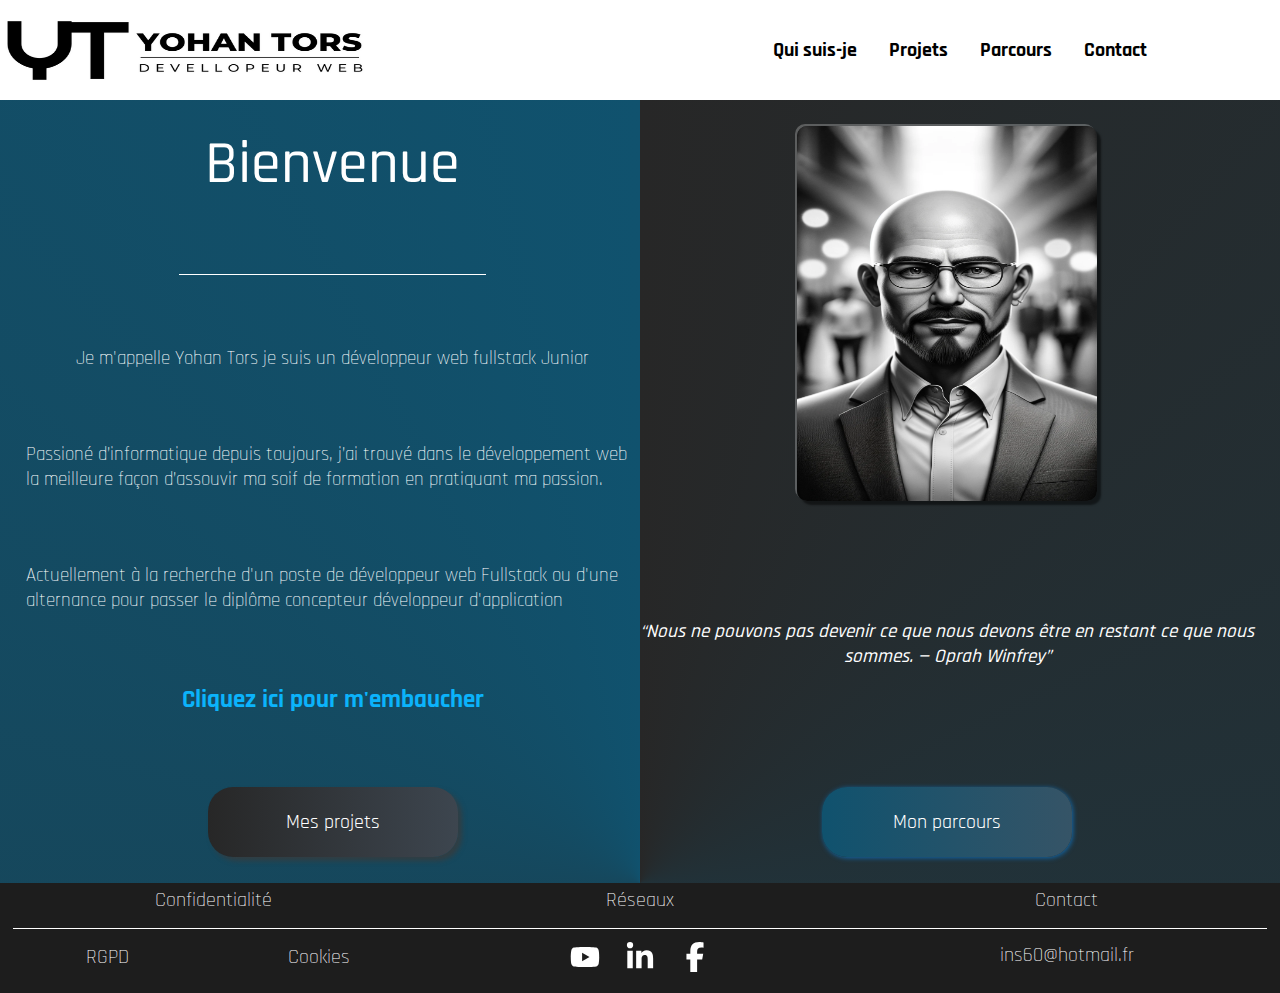
<file: portfolio/index.html>
<!DOCTYPE html>
<html lang="en">
<head>
    <meta charset="UTF-8">
    <meta name="viewport" content="width=device-width, initial-scale=1.0">
    <title>Yohan Tors - Développeur Web</title>
    <link href="https://fonts.googleapis.com/css2?family=Press+Start+2P&family=Rajdhani:wght@300;400;500;600;700&display=swap" rel="stylesheet">
    <link rel="stylesheet" href="media/css/style.css">
</head>
<body>
    <header>
        <nav class="flex align-center justify-between">
            <img class="logo" src="./media/img/home + header + footer/logo.png" alt="Logo Yohan Tors">
            <ul class="flex menu-header justify-center">
                <li><a href="index.html">Qui suis-je</a></li>
                <li><a href="projects.html">Projets</a></li>
                <li><a href="resume.html">Parcours</a></li>
                <li><a href="contact.html">Contact</a></li>
            </ul>
            <img class="burger mgh2" src="media/img/home + header + footer/bars-solid.svg" alt="Logo menu burger">
        </nav>
    </header>
    <main class="home-main flex pd2">
        <div class="main-left flex column align-center justify-between">
            <p class="welcome">Bienvenue</p>
            <div class="white-line"></div>
            <h3>Je m'appelle Yohan Tors je suis un développeur web fullstack Junior</h3>
            <h3>Passioné d’informatique depuis toujours,
               j’ai trouvé dans le développement web la meilleure
               façon d’assouvir ma soif de formation en pratiquant ma passion.
            </h3>
            <h3>Actuellement à la recherche d'un poste de développeur
               web Fullstack ou d'une alternance pour passer le diplôme
               concepteur développeur d'application
            </h3>
            <span class="pdh2"><h2 class="hire">Cliquez ici pour m'embaucher</h2></span>
            <a href="projects.html"><button class="home-button color-white pd2">Mes projets</button></a>
        </div>
        <div class="main-right flex column align-center justify-between">
            <img class="home-pic" src="media/img/home + header + footer/home-picture.webp" alt="Home picture">
            <h3 class="citation text-center">
                “Nous ne pouvons pas devenir ce que nous devons être
                en restant ce que nous sommes. 
                — Oprah Winfrey”
            </h3>
            <a href="resume.html"><button class="home-button2 color-white pd2">Mon parcours</button></a>
        </div>
    </main>
    <footer class="color-white">
        <div class="footer-top flex justify-around text-center">
            <h2><a href="#">Confidentialité</a></h2>
            <h2><a href="#">Réseaux</a></h2>
            <h2><a href="#">Contact</a></h2>
        </div>
        <div class="white-line mg1"></div>
        <div class="footer-bottom flex justify-around text-center">
            <div class="flex align-center justify-around">
                <h3><a href="#">RGPD</a></h3>
                <h3><a href="#">Cookies</a></h3>
            </div>
            <div class="footer-logo-container flex justify-center align-center">
                <img src="media/img/home + header + footer/youtube.svg" alt="logo youtube" class="footer-social">
                <img src="media/img/home + header + footer/linkedin-in.svg" alt="logo linkedin" class="footer-social">
                <img src="media/img/home + header + footer/facebook-f.svg" alt="logo facebook" class="footer-social">
            </div>
            <h3><a href="#">ins60@hotmail.fr</a></h3>
        </div>
    </footer>
</body>
</html>
</file>
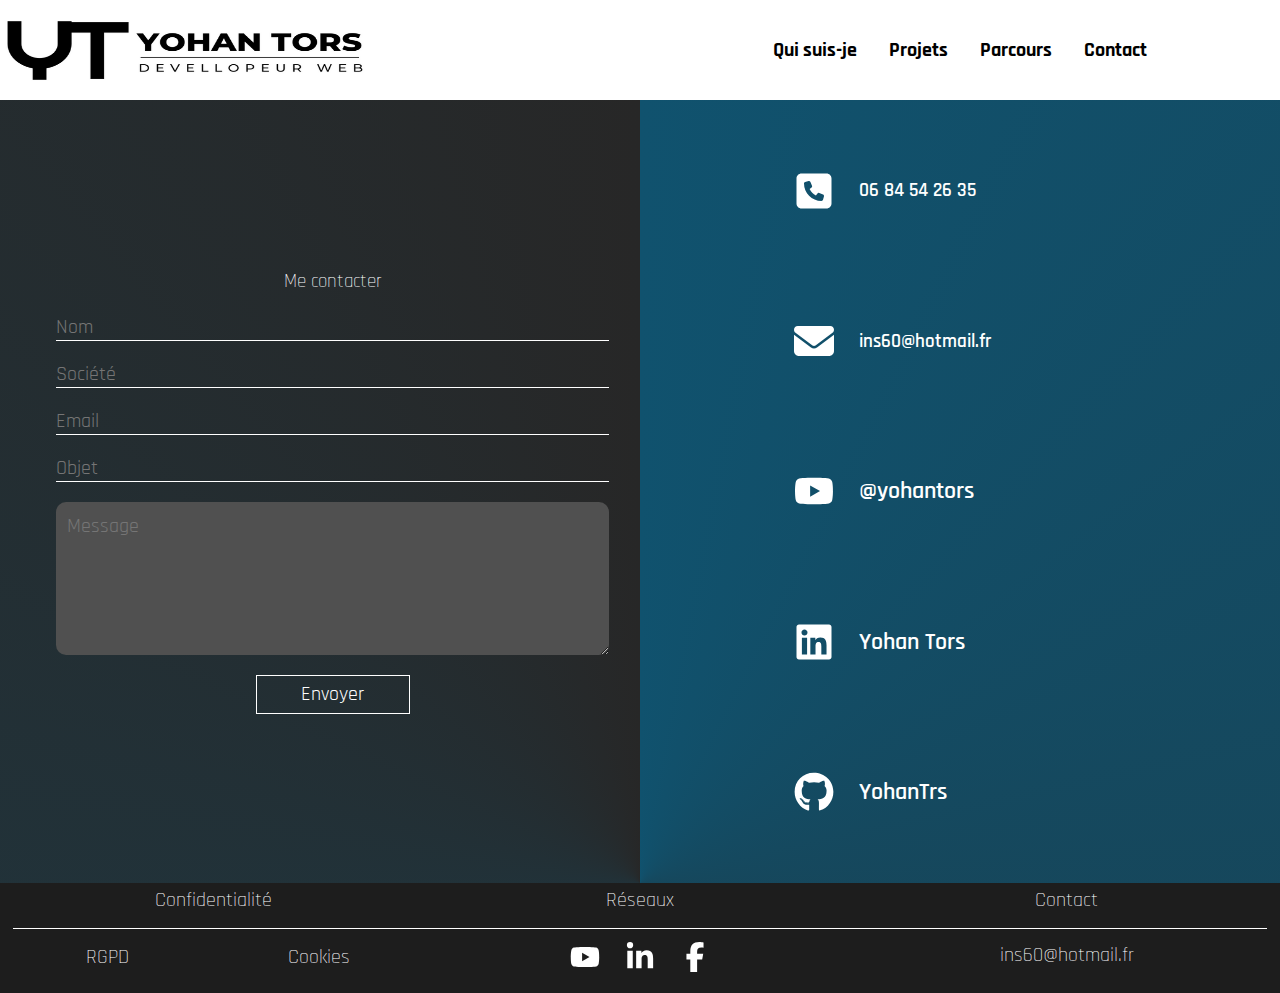
<file: portfolio/contact.html>
<!DOCTYPE html>
<html lang="en">
<head>
    <meta charset="UTF-8">
    <meta name="viewport" content="width=device-width, initial-scale=1.0">
    <title>Yohan Tors - Développeur Web</title>
    <link href="https://fonts.googleapis.com/css2?family=Press+Start+2P&family=Rajdhani:wght@300;400;500;600;700&display=swap" rel="stylesheet">
    <link rel="stylesheet" href="media/css/style.css">
</head>
<body>
    <header>
        <nav class="flex align-center justify-between">
            <img class="logo" src="./media/img/home + header + footer/logo.png" alt="Logo Yohan Tors">
            <ul class="flex menu-header justify-center">
                <li><a href="index.html">Qui suis-je</a></li>
                <li><a href="projects.html">Projets</a></li>
                <li><a href="resume.html">Parcours</a></li>
                <li><a href="contact.html">Contact</a></li>
            </ul>
            <img class="burger mgh2" src="media/img/home + header + footer/bars-solid.svg" alt="Logo menu burger">
        </nav>
    </header>
    <main class="contact flex pd2">
        <div class="flex column align-center justify-center">
            <h3 class="text-center">Me contacter</h3>
            <form class="flex column" action="">
                <input type="text" placeholder="Nom">
                <input type="text" placeholder="Société">
                <input type="email" placeholder="Email">
                <input type="text" placeholder="Objet">
                <textarea name="" id="" cols="30" rows="5" placeholder="Message"></textarea>
                <input class="contact-submit" type="submit" value="Envoyer">
            </form>
        </div>
        <div class="main-right flex column align-center justify-around">
            <div class="flex align-center gap25">
                <img class="icon" src="./media/img/contact/square-phone-solid(1).svg" alt="icône téléphone">
                <h3 class="contact-text">06 84 54 26 35</h3>
            </div>
            <div class="flex align-center gap25">
                <img class="icon" src="./media/img/contact/envelope-solid(1).svg" alt="icône enveloppe">
                <h3 class="contact-text">ins60@hotmail.fr</h3>
            </div>
            <div class="flex align-center gap25">
                <img class="icon" src="./media/img/contact/youtube(1).svg" alt="icône youtube">
                <h3 class="contact-text"><a href="https://www.youtube.com/channel/UCXalz2wHvlN3yBKbTaN1DVA">@yohantors</a></h3>
            </div>
            <div class="flex align-center gap25">
                <img class="icon" src="./media/img/contact/linkedin(1).svg" alt="icône linkedin">
                <h3 class="contact-text"><a href="https://www.linkedin.com/in/yohan-tors-201047267/">Yohan Tors</a></h3>
            </div>
            <div class="flex align-center gap25">
                <img class="icon" src="./media/img/contact/github.svg" alt="icône github">
                <h3 class="contact-text"><a href="https://github.com/YohanTrs">YohanTrs</a></h3>
            </div>
          
        </div>
    </main>
    <footer class="color-white">
        <div class="footer-top flex justify-around text-center">
            <h2><a href="#">Confidentialité</a></h2>
            <h2><a href="#">Réseaux</a></h2>
            <h2><a href="#">Contact</a></h2>
        </div>
        <div class="white-line mg1"></div>
        <div class="footer-bottom flex justify-around text-center">
            <div class="flex align-center justify-around">
                <h3><a href="#">RGPD</a></h3>
                <h3><a href="#">Cookies</a></h3>
            </div>
            <div class="footer-logo-container flex justify-center align-center">
                <img src="media/img/home + header + footer/youtube.svg" alt="logo youtube" class="footer-social">
                <img src="media/img/home + header + footer/linkedin-in.svg" alt="logo linkedin" class="footer-social">
                <img src="media/img/home + header + footer/facebook-f.svg" alt="logo facebook" class="footer-social">
            </div>
            <h3><a href="#">ins60@hotmail.fr</a></h3>
        </div>
    </footer>
</body>
</html>
</file>
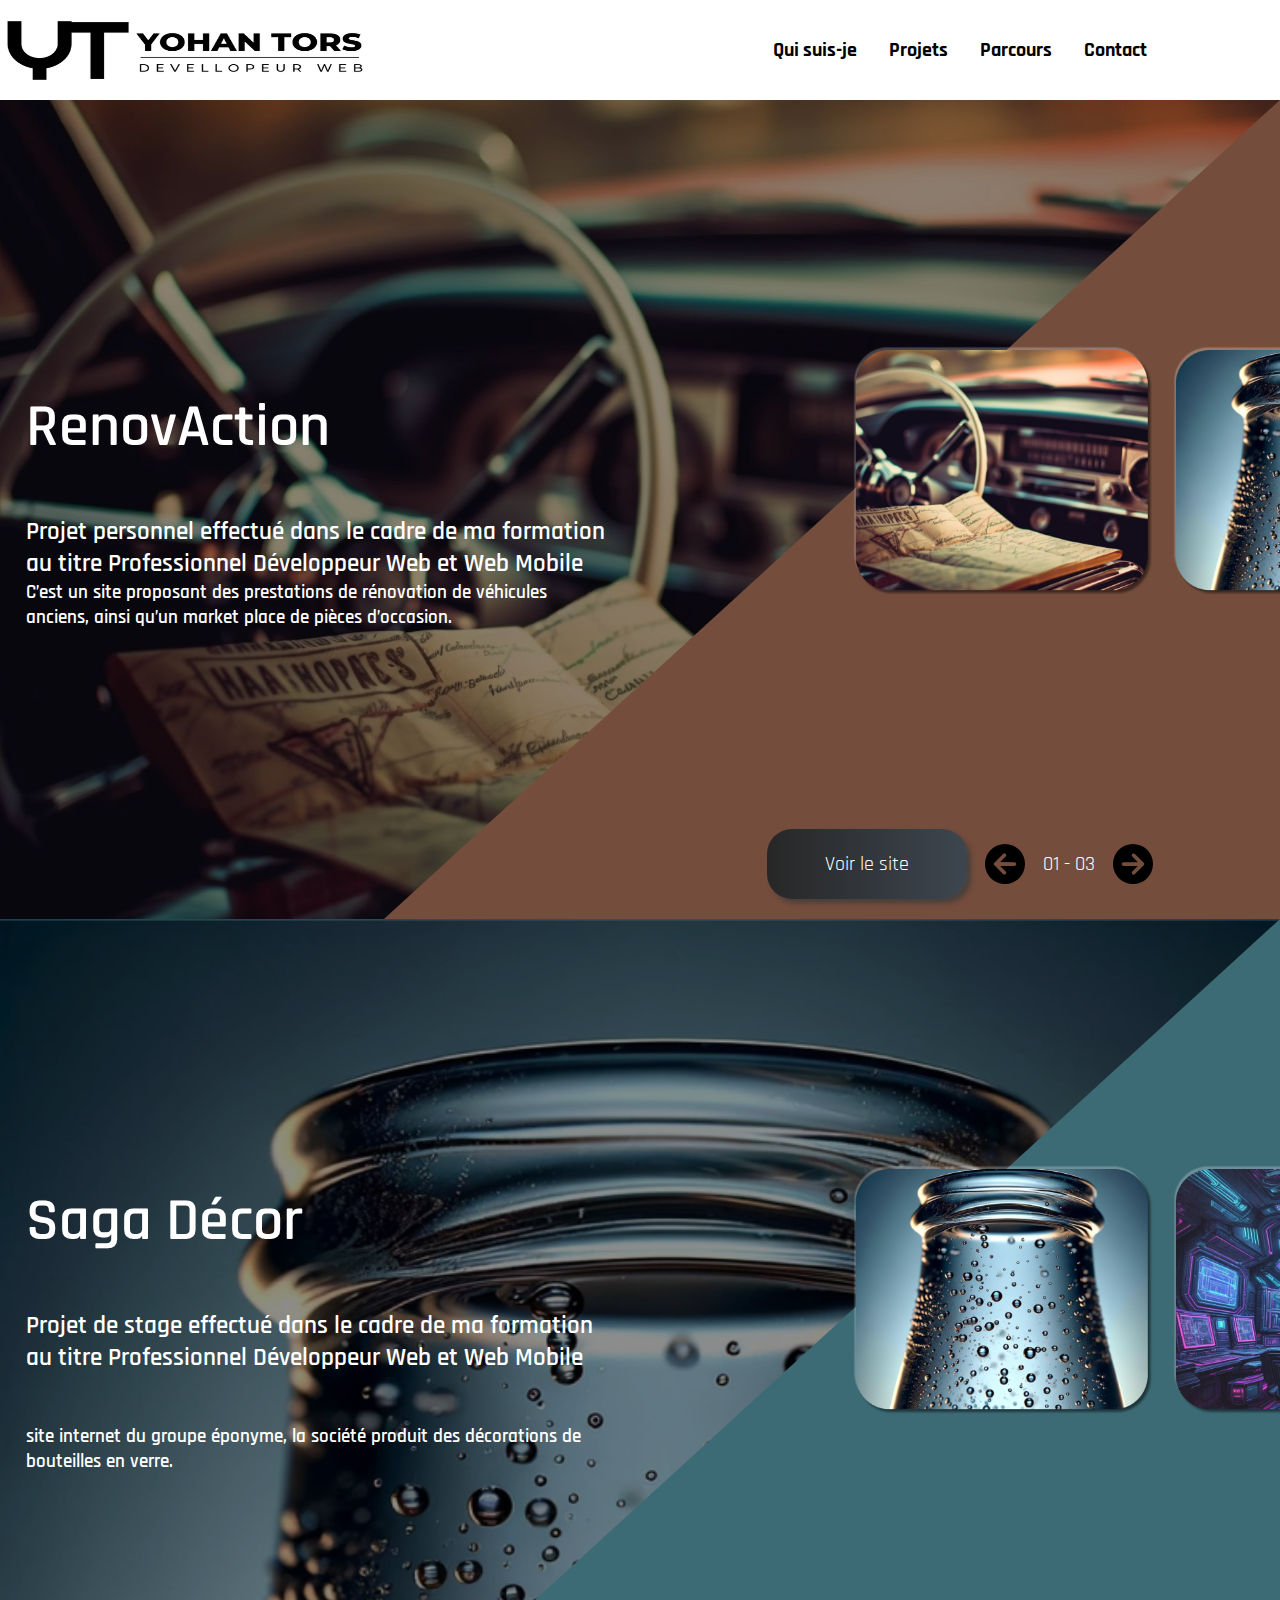
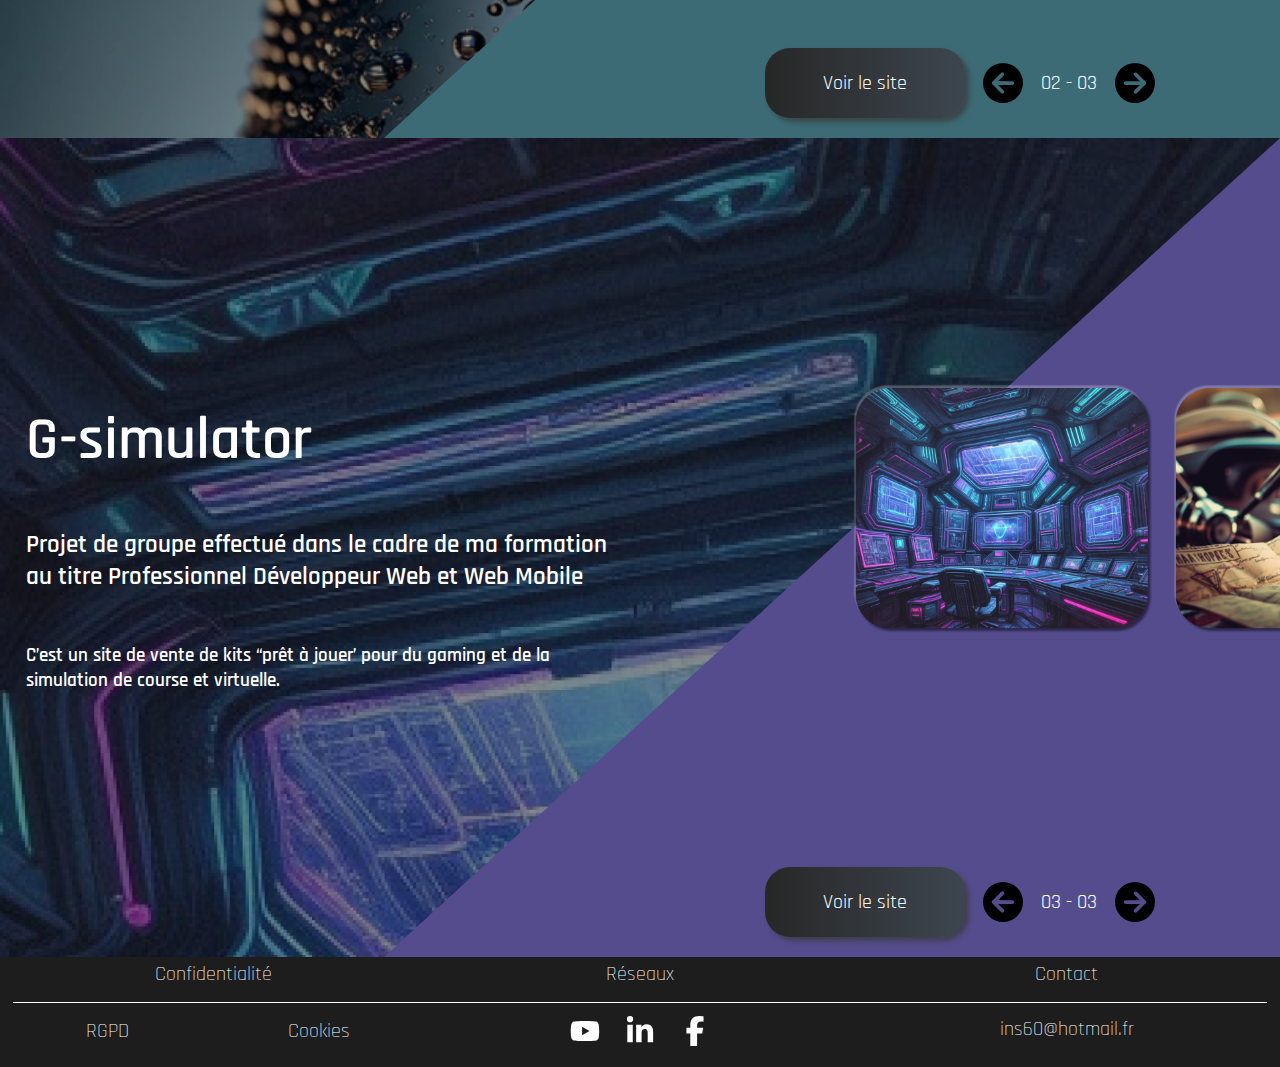
<file: portfolio/projects.html>
<!DOCTYPE html>
<html lang="en">
<head>
    <meta charset="UTF-8">
    <meta name="viewport" content="width=device-width, initial-scale=1.0">
    <title>Yohan Tors - Développeur Web</title>
    <link href="https://fonts.googleapis.com/css2?family=Press+Start+2P&family=Rajdhani:wght@300;400;500;600;700&display=swap" rel="stylesheet">
    <link rel="stylesheet" href="media/css/style.css">
</head>
<body>
    <header>
        <nav class="flex align-center justify-between">
            <img class="logo" src="./media/img/home + header + footer/logo.png" alt="Logo Yohan Tors">
            <ul class="flex menu-header justify-center">
                <li><a href="index.html">Qui suis-je</a></li>
                <li><a href="projects.html">Projets</a></li>
                <li><a href="resume.html">Parcours</a></li>
                <li><a href="contact.html">Contact</a></li>
            </ul>
            <img class="burger mgh2" src="media/img/home + header + footer/bars-solid.svg" alt="Logo menu burger">
        </nav>
    </header>
     <main><!--Projet1 -->
        <div class="project-container1 flex">
            <div class="project1 project-background"></div>
            <div class="project-left pj1 flex column justify-center" id="minia1">
                <h1 id="project-h1">RenovAction</h1>
                <div class="responsive-project">
                    <h2>Projet personnel effectué dans le
                        cadre de ma formation au titre Professionnel Développeur Web et Web Mobile
                    </h2>
                    <h3>
                        C’est un site proposant des prestations de rénovation de véhicules anciens,
                        ainsi qu’un market place de pièces d’occasion.
                    </h3>
                </div>
              
            </div>
            <div class="project-right flex column" id="minia1">
                <div></div>
                <div class="thumbnail flex">
                    <div class="flex">
                        <img class="thumb-pic" src="./media/img/projets/renovaction-small.png" alt="Miniature renovaction">
                        <img class="thumb-hide" src="./media/img/projets/saga-small.png" alt="Miniature saga decor">
                    </div>
                </div>
                <div class="project-slider-container flex align-center">
                    <button id="project-button" class="home-button color-white pd2">Voir le site</button>
                    <img class="icon" src="./media/img/projets/circle-arrow-left-solid(1).svg" alt="icône slider gauche">
                    <p>01 - 03</p>
                    <img class="icon" src="./media/img/projets/circle-arrow-right-solid(1).svg" alt="icône slider droite">
                </div>
            </div>
        </div>
        <!--Projet2 -->
        <div class="project-container2 flex">
            <div class="project-background project2"></div>
            <div class="project-left flex column justify-center" id="minia2">
                <h1 id="project-h1">Saga Décor</h1>
                <h2>Projet de stage effectué dans le cadre de ma formation
                    au titre Professionnel Développeur Web et Web Mobile
                </h2>
                <h3>
                    site internet du groupe éponyme,
                    la société produit des décorations de bouteilles en verre.
                </h3>
            </div>
            <div class="project-right flex column">
                <div></div>
                <div class="thumbnail flex">
                    <div class="flex">
                        <img class="thumb-pic" src="./media/img/projets/saga-small.png" alt="Miniature saga decor">
                        <img class="thumb-hide" src="./media/img/projets/g-simulator-small.png" alt="Miniature g-simulator">
                    </div>
                </div>
                <div class="project-slider-container flex align-center">
                    <button id="project-button" class="home-button color-white pd2">Voir le site</button>
                    <img class="icon" src="./media/img/projets/circle-arrow-left-solid(1).svg" alt="icône slider gauche">
                    <p>02 - 03</p>
                    <img class="icon" src="./media/img/projets/circle-arrow-right-solid(1).svg" alt="icône slider droite">
                </div>
            </div>
        </div>
        <!--Projet3 -->
        <div class="project-container3 flex">
            <div class="project-background project3"></div>
            <div class="project-left flex column justify-center" id="minia3">
                <h1 id="project-h1">G-simulator</h1>
                <h2>Projet de groupe effectué dans le cadre de ma formation
                    au titre Professionnel Développeur Web et Web Mobile
                </h2>
                <h3>
                    C’est un site de vente de kits 
                    “prêt à jouer’ pour du gaming et de la simulation de course et virtuelle.
                </h3>
            </div>
            <div class="project-right flex column">
                <div></div>
                <div class="thumbnail flex">
                    <div class="flex">
                        <img class="thumb-pic" src="./media/img/projets/g-simulator-small.png" alt="Miniature g-simulator">
                        <img class="thumb-hide" src="./media/img/projets/renovaction-small.png" alt="Miniature renovaction">
                    </div>
                </div>
                <div class="project-slider-container flex align-center">
                    <button id="project-button" class="home-button color-white pd2">Voir le site</button>
                    <img class="icon" src="./media/img/projets/circle-arrow-left-solid(1).svg" alt="icône slider gauche">
                    <p>03 - 03</p>
                    <img class="icon" src="./media/img/projets/circle-arrow-right-solid(1).svg" alt="icône slider droite">
                </div>
            </div>
        </div>
    </main>
    <footer class="color-white">
        <div class="footer-top flex justify-around text-center">
            <h2><a href="#">Confidentialité</a></h2>
            <h2><a href="#">Réseaux</a></h2>
            <h2><a href="#">Contact</a></h2>
        </div>
        <div class="white-line mg1"></div>
        <div class="footer-bottom flex justify-around text-center">
            <div class="flex align-center justify-around">
                <h3><a href="#">RGPD</a></h3>
                <h3><a href="#">Cookies</a></h3>
            </div>
            <div class="footer-logo-container flex justify-center align-center">
                <img src="media/img/home + header + footer/youtube.svg" alt="logo youtube" class="footer-social">
                <img src="media/img/home + header + footer/linkedin-in.svg" alt="logo linkedin" class="footer-social">
                <img src="media/img/home + header + footer/facebook-f.svg" alt="logo facebook" class="footer-social">
            </div>
            <h3><a href="#">ins60@hotmail.fr</a></h3>
        </div>
    </footer>
</body>
</html>
</file>
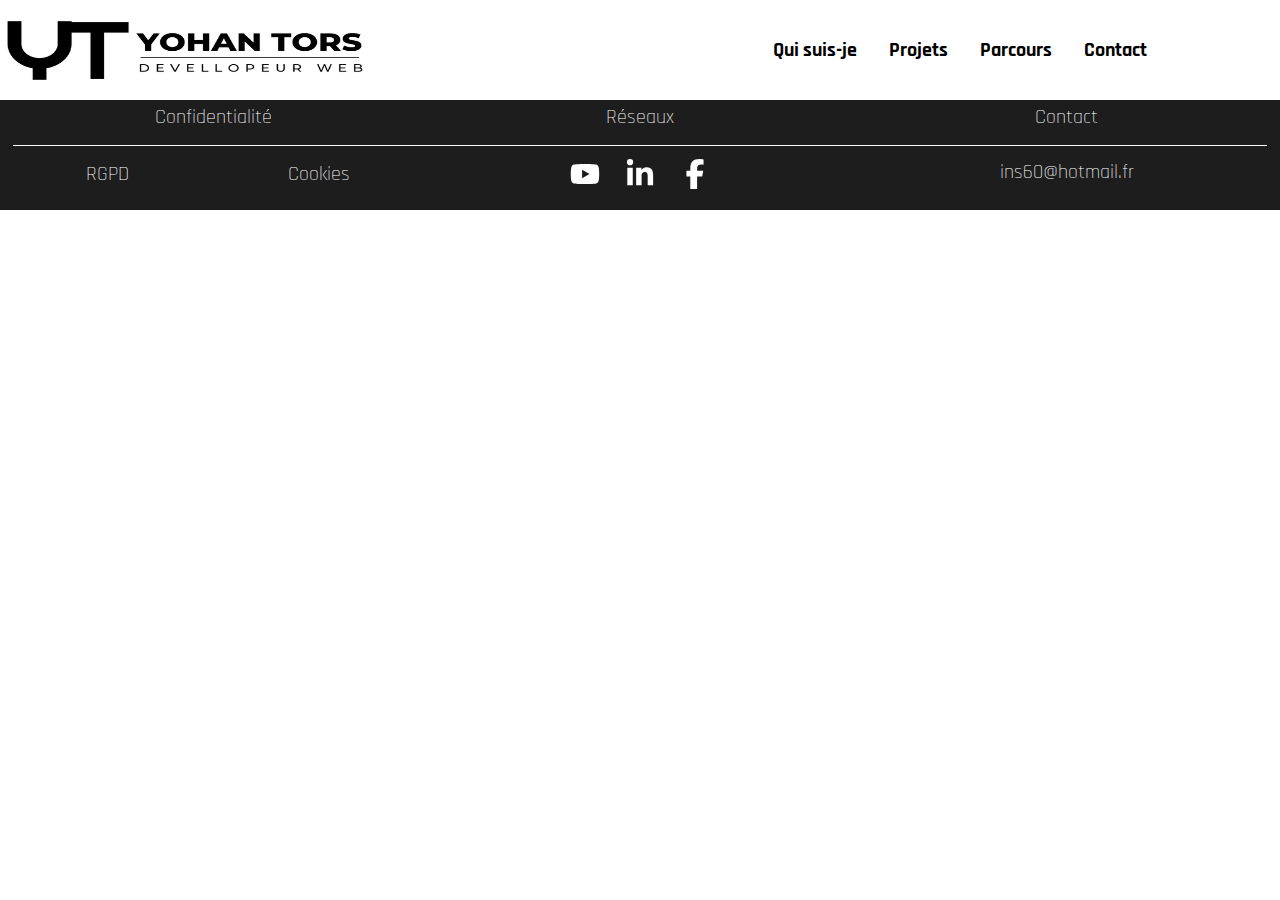
<file: portfolio/resume.html>
<!DOCTYPE html>
<html lang="en">
<head>
    <meta charset="UTF-8">
    <meta name="viewport" content="width=device-width, initial-scale=1.0">
    <title>Yohan Tors - Développeur Web</title>
    <link href="https://fonts.googleapis.com/css2?family=Press+Start+2P&family=Rajdhani:wght@300;400;500;600;700&display=swap" rel="stylesheet">
    <link rel="stylesheet" href="media/css/style.css">
</head>
<body>
    <header>
        <nav class="flex align-center justify-between">
            <img class="logo" src="./media/img/home + header + footer/logo.png" alt="Logo Yohan Tors">
            <ul class="flex menu-header justify-center">
                <li><a href="index.html">Qui suis-je</a></li>
                <li><a href="projects.html">Projets</a></li>
                <li><a href="resume.html">Parcours</a></li>
                <li><a href="contact.html">Contact</a></li>
            </ul>
            <img class="burger mgh2" src="media/img/home + header + footer/bars-solid.svg" alt="Logo menu burger">
        </nav>
    </header>
    <main class="who-main">
        <!-- slider 1 -->
        <div class="resume-slider" id="slider1">
            <nav class="nav-resume">
                <ul class="flex align-center justify-between pd1">
                    <li class="color-blue">Profil et objectif</li>
                    <li>Hard skills</li>
                    <li>Soft skills</li>
                    <li>Diplômes / Formations</li>
                    <li>Expérience professionnelle</li>
                    <li>Langues et centres d'intérêts</li>
                </ul>
           </nav>
           <div class="flex main-resume">
                <div class="resume-left flex column align-center justify-between">
                    <img class="resume-img ri1" src="media/img/parcours/objectifs.webp" alt="image profil et objectifs">
                </div> 
                <div class="resume-right rr1 flex column justify-around" id="bgs1">
                    <h2>Profil</h2>
                    <h3>
                        En reconversion professionnelle de chauffeur routier,
                        passionné d’informatique depuis mon enfance,
                        autodidacte et en cours d’obtention du
                        Titre Professionnel Développeur Web et Web Mobile
                    </h3>
                    <h2>Objectif</h2>
                    <h3>
                        Je suis actuellement à la recherche d’une alternance
                        pour la formation de Concepteur Développeur d’applications,
                        à partir du 15/05/2024.
                    </h3>
                    <div class="resume-nav flex justify-between align-center">
                        <img src="media/img/parcours/circle-arrow-left-solid 1.png" alt="Flèche gauche">
                        <div class="flex resume-select">
                            <div class="white-line bg-blue"></div>
                            <div class="white-line"></div>
                            <div class="white-line"></div>
                            <div class="white-line"></div>
                            <div class="white-line"></div>
                            <div class="white-line"></div>
                        </div>
                        <img src="media/img/parcours/circle-arrow-left-solid 2.png" alt="Flèche droite">
                    </div>
                </div>  
           </div>
        </div>
        <!-- slider 2 -->
        <div class="resume-slider" id="slider2">
            <nav class="nav-resume">
                <ul class="flex align-center justify-between pd1">
                    <li>Profil et objectif</li>
                    <li class="color-blue">Hard skills</li>
                    <li>Soft skills</li>
                    <li>Diplômes / Formations</li>
                    <li>Expérience professionnelle</li>
                    <li>Langues et centres d'intérêts</li>
                </ul>
           </nav>
           <div class="flex main-resume"> 
                <div class="resume-right rr2 flex column justify-between" id="bgs2">
                    <h2 class="bbb text-center" >Hard skills</h2>
                    <div class="hscol flex justify-around gap25">
                        <div class="hstop flex column gap12">   
                            <ul>
                                <li>
                                    <h3>Dev web front-end</h3>
                                </li>
                                <li>HTML</li>
                                <li>CSS</li>
                                <li>Bootstrap</li>
                                <li>Wordpress + plugins</li>
                                <li>Javascript</li>
                                <li>Jquery</li>
                            </ul>
                            <ul>
                                <li><h3>Apps</h3></li>
                                <li>Vscode</li>
                                <li>Xampp</li>
                                <li>Github</li>
                                <li>IA - ChatGPT - Dall-E ..</li>
                                <li>Phpmyadmin</li>
                            </ul>
                            <ul>
                                <li><h3>Design</h3></li>
                                <li>Figma</li>
                                <li>Canva</li>
                            </ul>
                        </div>
                        <div class="hsbottom flex column gap12">
                            <ul>
                                <li><h3>Dev web back-end</h3></li>
                                <li>MySQL</li>
                                <li>NoSQL</li>
                                <li>UML</li>
                                <li>PHP</li>
                                <li>Laravel</li>
                            </ul>
                            <ul>
                                <li><h3>Divers</h3></li>
                                <li>Composer</li>
                                <li>Terminal</li>
                                <li>Suite office</li>
                                <li>Montage PC</li>
                                <li>Montage vidéo</li>
                            </ul>
                            <ul>
                                <li><h3>Roadmap 2024</h3></li>
                                <li>Nodejs</li>
                                <li>React</li>
                                <li>Typescript</li>
                            </ul>
                        </div>
                    </div>
                    <div class="resume-nav flex justify-between align-center">
                        <img src="media/img/parcours/circle-arrow-left-solid 1.png" alt="Flèche gauche">
                        <div class="flex resume-select">
                            <div class="white-line"></div>
                            <div class="white-line bg-blue"></div>
                            <div class="white-line"></div>
                            <div class="white-line"></div>
                            <div class="white-line"></div>
                            <div class="white-line"></div>
                        </div>
                        <img src="media/img/parcours/circle-arrow-left-solid 2.png" alt="Flèche droite">
                    </div>
                </div>
                <div class="resume-left flex column align-center justify-between">
                    <img class="resume-img ri2" src="media/img/parcours/hardskills.png" alt="image Hard skills">
                </div>  
           </div>
        </div>
        <!-- slider 3 -->
        <div class="resume-slider" id="slider3">
            <nav class="nav-resume">
                <ul class="flex align-center justify-between pd1">
                    <li>Profil et objectif</li>
                    <li>Hard skills</li>
                    <li class="color-blue">Soft skills</li>
                    <li>Diplômes / Formations</li>
                    <li>Expérience professionnelle</li>
                    <li>Langues et centres d'intérêts</li>
                </ul>
           </nav>
           <div class="flex main-resume">
                <div class="resume-left flex column align-center justify-between">
                    <img class="resume-img ri3" src="media/img/parcours/softskills.png" alt="image profil et objectifs">
                </div> 
                <div class="resume-right rr3 flex column justify-around" id="bgs3">
                    <h2>Soft skills</h2>
                    <div>
                        <div>
                            <h3>Rigoureux</h3>
                            <ul><li>Code organisé, commenté et indenté</li></ul> 
                        </div>
                        <div>
                            <h3>Créatif</h3>
                            <ul><li>Adepte de brainstorming et de design UX / UI</li></ul> 
                        </div>
                        <div>
                            <h3>Ponctuel</h3>
                            <ul><li>Je porte une attention bien particulière concernant la ponctualité.</li></ul> 
                        </div>
                        <div>
                            <h3>Esprit d'analyse et logique</h3>
                            <ul><li>Très bonnes capacités d’analyse, de raisonnement et de traitement de problèmes divers.</li></ul> 
                        </div>
                        <div>
                            <h3>Développement personnel</h3>
                            <ul><li>Fervent pratiquant, je suis animé par la constante envie d’obtenir de nouvelles compétences</li></ul> 
                        </div>
                    </div>
                    <div class="resume-nav flex justify-between align-center">
                        <img src="media/img/parcours/circle-arrow-left-solid 1.png" alt="Flèche gauche">
                        <div class="flex resume-select">
                            <div class="white-line"></div>
                            <div class="white-line"></div>
                            <div class="white-line bg-blue"></div>
                            <div class="white-line"></div>
                            <div class="white-line"></div>
                            <div class="white-line"></div>
                        </div>
                        <img src="media/img/parcours/circle-arrow-left-solid 2.png" alt="Flèche droite">
                    </div>
                </div>  
           </div>
        </div>
        <!-- slider 4 -->
        <div class="resume-slider" id="slider4">
            <nav class="nav-resume">
                <ul class="flex align-center justify-between pd1">
                    <li>Profil et objectif</li>
                    <li>Hard skills</li>
                    <li>Soft skills</li>
                    <li class="color-blue">Diplômes / Formations</li>
                    <li>Expérience professionnelle</li>
                    <li>Langues et centres d'intérêts</li>
                </ul>
           </nav>
           <div class="flex main-resume"> 
                <div class="resume-right rr4 flex column justify-around" id="bgs4">
                    <h2>Diplômes et formations</h2>
                    <div>
                        <h3>Titre Professionnel Développeur Web et Web Mobile -</h3>
                        <span class="underline">SJT Formation Creil (60)</span><br>
                        <strong>En cours</strong> 
                    </div>
                    <div>
                        <h3>Titre Professionnel Développeur Web et Web Mobile -</h3>
                        <span class="underline">Formation en ligne</span><br>
                        <strong>En cours - en complémentaire</strong>
                    </div>
                    <div>
                        <h3>Classes militaires - </h3>
                        <span class="underline">Ecole de gendarmerie de Fontainebleau (77)</span><br>
                        <strong>2013</strong>
                    </div>
                    <div>
                        <h3>Baccalauréat STI génie électronique -</h3>
                        <span class="underline"> Lycée Jean monnet Crépy en valois (60)</span><br>
                        <strong>2009</strong>
                    </div>
                    <div class="resume-nav flex justify-between align-center">
                        <img src="media/img/parcours/circle-arrow-left-solid 1.png" alt="Flèche gauche">
                        <div class="flex resume-select">
                            <div class="white-line"></div>
                            <div class="white-line"></div>
                            <div class="white-line"></div>
                            <div class="white-line bg-blue"></div>
                            <div class="white-line"></div>
                            <div class="white-line"></div>
                        </div>
                        <img src="media/img/parcours/circle-arrow-left-solid 2.png" alt="Flèche droite">
                    </div>
                </div>
                <div class="resume-left flex column align-center justify-between">
                    <img class="resume-img ri4" src="media/img/parcours/diplômes.webp" alt="image profil et objectifs">
                </div>  
           </div>
        </div>
        <!-- slider 5 -->
        <div class="resume-slider" id="slider5">
            <nav class="nav-resume">
                <ul class="flex align-center justify-between pd1">
                    <li>Profil et objectif</li>
                    <li>Hard skills</li>
                    <li>Soft skills</li>
                    <li>Diplômes / Formations</li>
                    <li class="color-blue">Expérience professionnelle</li>
                    <li>Langues et centres d'intérêts</li>
                </ul>
           </nav>
           <div class="flex main-resume">
                <div class="resume-left flex column align-center justify-between">
                    <img class="resume-img ri5" src="media/img/parcours/expérience-pro.webp" alt="image profil et objectifs">
                </div> 
                <div class="resume-right rr5 flex column justify-around" id="bgs5">
                    <h2>Expérience professionnelle</h2>
                    <div>
                        <ul>
                            <li>
                                <strong>Formation développeur Web et Web Mobile</strong><br>
                                <em>SJT formation Nogent sur Oise (60)</em>
                                <p>Septembre 2023 - Mai 2024</p>
                            </li>
                            <li>
                                <strong>Chauffeur Routier national puis régional</strong><br>
                                <em> Transports Garnier / Sysco / Commere </em>
                                <p> Septembre 2019 - Août 2023</p>
                            </li>
                            <li>
                                <strong>Préparateur de commande / Réceptionnaire</strong><br>
                                <em>CNH / Sofadi Tiaso</em>
                                <p>Décembre 2015 - Septembre 2019</p>
                            </li>
                            <li>
                                <strong>Gendarme</strong><br>
                                <em>Groupement de gendarmerie d’Orléans (45)</em>
                                <p>Septembre 2013 - Septembre 2015</p>
                            </li>
                            <li>
                                <strong>Employé polyvalent/Manutentionnaire/Hôte de caisse</strong><br>
                                <em>Postes divers et variés.</em>
                                <p>Septembre 2009 - Septembre 2013</p>
                            </li>
                        </ul>
                    </div>
                    <div class="resume-nav flex justify-between align-center">
                        <img src="media/img/parcours/circle-arrow-left-solid 1.png" alt="Flèche gauche">
                        <div class="flex resume-select">
                            <div class="white-line"></div>
                            <div class="white-line"></div>
                            <div class="white-line"></div>
                            <div class="white-line"></div>
                            <div class="white-line bg-blue"></div>
                            <div class="white-line"></div>
                        </div>
                        <img src="media/img/parcours/circle-arrow-left-solid 2.png" alt="Flèche droite">
                    </div>
                </div>  
           </div>
        </div>
        <!-- slider 6 -->
        <div class="resume-slider" id="slider6">
            <nav class="nav-resume">
                <ul class="flex align-center justify-between pd1">
                    <li>Profil et objectif</li>
                    <li>Hard skills</li>
                    <li>Soft skills</li>
                    <li>Diplômes / Formations</li>
                    <li>Expérience professionnelle</li>
                    <li class="color-blue">Langues et centres d'intérêts</li>
                </ul>
           </nav>
           <div class="flex main-resume"> 
                <div class="resume-right rr6 flex column justify-around" id="bgs6">
                    <h2>Langues</h2>
                    <div>
                        <div class="flex">
                            <strong>Français -</strong>
                            <p>natif</p>
                        </div>
                        <div class="flex">
                            <strong>Anglais -</strong>
                            <p>très bon niveau lu, écrit, parlé et technique</p>
                        </div>
                        <div class="flex">
                            <strong>Espagnol -</strong>
                            <p>niveau correct lu, écrit et parlé</p>
                        </div>
                    </div>
                    <h2>Centres d'intérêts</h2>
                    <ul>
                        <li>informatique</li>
                        <li>Nouvelles technologies</li>
                        <li>Voitures anciennes</li>
                        <li>Roadtrips en moto</li>
                        <li>Jeux vidéos</li>
                    </ul>
                    <h2>Permis</h2>
                    <p>Voiture, moto, remorque, poids-lourd et semi-remorque</p>
                    <div class="resume-nav flex justify-between align-center">
                        <img src="media/img/parcours/circle-arrow-left-solid 1.png" alt="Flèche gauche">
                        <div class="flex resume-select">
                            <div class="white-line"></div>
                            <div class="white-line"></div>
                            <div class="white-line"></div>
                            <div class="white-line"></div>
                            <div class="white-line"></div>
                            <div class="white-line bg-blue"></div>
                        </div>
                        <img src="media/img/parcours/circle-arrow-left-solid 2.png" alt="Flèche droite">
                    </div>
                </div>
                <div class="resume-left flex column align-center justify-between">
                    <img class="resume-img ri6" src="media/img/parcours/loisirs.webp" alt="image profil et objectifs">
                </div>  
           </div>
        </div>
    </main>
    <footer class="color-white">
        <div class="footer-top flex justify-around text-center">
            <h2><a href="#">Confidentialité</a></h2>
            <h2><a href="#">Réseaux</a></h2>
            <h2><a href="#">Contact</a></h2>
        </div>
        <div class="white-line mg1"></div>
        <div class="footer-bottom flex justify-around text-center">
            <div class="flex align-center justify-around">
                <h3><a href="#">RGPD</a></h3>
                <h3><a href="#">Cookies</a></h3>
            </div>
            <div class="footer-logo-container flex justify-center align-center">
                <img src="media/img/home + header + footer/youtube.svg" alt="logo youtube" class="footer-social">
                <img src="media/img/home + header + footer/linkedin-in.svg" alt="logo linkedin" class="footer-social">
                <img src="media/img/home + header + footer/facebook-f.svg" alt="logo facebook" class="footer-social">
            </div>
            <h3><a href="#">ins60@hotmail.fr</a></h3>
        </div>
    </footer>
</body>
</html>
</file>
<file: portfolio/media/css/style.css>
/*Animations*/
@keyframes appear-right {
    0% {
        opacity: 0;
        transform: translateX(100%);
    }
    100% {
        opacity: 1;
        transform: translateX(0%);
    }
}
@-moz-keyframes appear-right {
    0% {
        opacity: 0;
        transform: translateX(20%);
    }
    100% {
        opacity: 1;
        transform: translateX(0%);
    }
}
@-o-keyframes appear-right {
    0% {
        opacity: 0;
        transform: translateX(100%);
    }
    100% {
        opacity: 1;
        transform: translateX(0%);
    }
}
@-webkit-keyframes appear-right {
    0% {
        opacity: 0;
        transform: translateX(100%);
    }
    100% {
        opacity: 1;
        transform: translateX(0%);
    }
}
@keyframes appear {
    0% {
        opacity: 0;
    }
    100% {
        opacity: 1;
    }
}
@-moz-keyframes appear {
    0% {
        opacity: 0;
    }
    100% {
        opacity: 1;
    }
}
@-o-keyframes appear {
    0% {
        opacity: 0;
    }
    100% {
        opacity: 1;
    }
}
@-webkit-keyframes appear {
    0% {
        opacity: 0;
    }
    100% {
        opacity: 1;
    }
}
.opacity {
    animation: appear 1s forwards;
}
.appear {
    animation: appear-right 1s forwards;
}
/*Reset*/
* {
    margin: 0;
    padding: 0;
    border-collapse: collapse;
    -webkit-box-sizing: border-box;
    -moz-box-sizing: border-box;
    box-sizing: border-box;
    text-decoration: none;
    font-size: 20px;
    font-family: "Rajdhani", sans-serif;
    /* color: white; */
}
*:visited {
    color: black;
}
button {
    border: none;
}
img {
    width: 100%;
}
main {
    color: white;
}
h3 {
    font-size: 19px;
    font-weight: 200;
}
h2 {
    font-size: 25px;
    font-weight: 300;
}
h1 {
    font-size: 48px;
    font-weight: 500;
}
.welcome {
    font-size: 60px;
    font-weight: 500;
}
/*Private library*/
.flex {
    display: flex;
}
.column {
    flex-direction: column;
}
.row {
    flex-direction: row;
}
.justify-start {
    justify-content: flex-start;
}
.justify-end {
    justify-content: flex-end;
}
.justify-center {
    justify-content: center;
}
.justify-between {
    justify-content: space-between;
}
.justify-around {
    justify-content: space-around;
}
.justify-evenly {
    justify-content: space-evenly;
}
.align-center {
    align-items: center;
}
.align-start {
    align-items: start;
}
.align-end {
    align-items: end;
}
.gap25 {
    gap: 25px;
}
.gap12 {
    gap: 12px;
}
.text-center {
    text-align: center;
}
.bold {
    font-weight: bold;
}
.wrap {
    flex-wrap: wrap;
}
/*Paddings and Margins class*/
.mg1 {
    margin: 1%;
}
.mg2 {
    margin: 2%;
}
.pd1 {
    padding: 1%;
}
.pd2{
    padding: 2%;
}
.mgh2 {
    margin: 0 2%;
}
.mgv2 {
    margin: 2% 0;
}
.pdh2 {
    padding: 0 2%;
}
.pdv2 {
    padding: 2% 0;
}
.pdv5 {
    padding: 5% 0;
}
.pdv10 {
    padding: 10% 0;
}
/* Color Class */
.color-white {
    color: #fbffff
}
.color-black {
    color: black;
}
.blur {
    backdrop-filter: blur(10px);
}
/*Hover*/
.menu-header li a:hover {
    color: #0BB3FB;
}
.main-right div h3 a:hover {
    color: rgb(11, 179, 251);
}
/*Header*/
nav {
    height: 100px;
}
.menu-header li a:link {
    color: black;
}
.menu-header {
    gap: 5%;
    width: 50%;
    font-weight: bold;
    list-style: none;
}
.burger {
    display: none;
}
.logo {
    height: 65px;
    width: 370px;
}
/*Footer*/
footer {
    background-color: #1d1d1d;
    height: 110px;
    position: absolute;
    right: 0;
    left: 0;
}
footer a:link {
    color: white;
}
footer a:visited {
    color: white;
}
footer a:hover {
    color: #0BB3FB;
}
.footer-social {
    height: 30px;
    width: 30px;
}
.footer-top h2, .footer-bottom div, .footer-bottom h3 {
    width: 33%;
}
.footer-logo-container {
    gap: 25px;
}
/*Home*/
.home-main {
    min-height: 77.3vh;
    background-image: conic-gradient(from 360deg at 50% 100%, #272727 0%, #10526e 100%);
}
.home-main div {
    width: 50%;
}
.white-line {
    height: 1px;
    background-color: white;
}
.hire {
    display: flex;
    font-weight: bold;
    justify-content: flex-end;
    cursor: pointer;
    color: #0BB3FB;
}
.hire:hover {
    color: rgba(255, 255, 255, 0.3);
    transition: all 0.5s ease-in ;
}
.home-button, .home-button2 {
    height: 70px;
    width: 250px;
    border-radius: 25px;
    background-color: rgba(0, 0, 0, 0.6);
    cursor: pointer;
    color: #fff;
    text-align:center;
    border: none;
    background-size: 300% 100%;
    -moz-transition: all .7s ease-in-out;
    -o-transition: all .7s ease-in-out;
    -webkit-transition: all .7s ease-in-out;
    transition: all .7s ease-in-out;
}
.home-button2 {
    background-image: linear-gradient(to right, #10526e, #485563,#272727);
    box-shadow: 1px 1px 5px 0 rgba(13, 122, 206, 0.75);
}
.home-button {
    background-image: linear-gradient(to right, #272727, #485563, #10526e);
    box-shadow: 4px 4px 5px 0 rgba(59, 59, 59, 0.75);
}
.home-button:hover, .home-button2:hover {
    background-position: 100% 0;
    -moz-transition: all .7s ease-in-out;
    -o-transition: all .7s ease-in-out;
    -webkit-transition: all .7s ease-in-out;
    transition: all .7s ease-in-out;
    font-weight: bold;
}
.home-button:focus, .home-button2:focus {
    outline: none;
}
.home-pic {
    height: 375px;
    width: 300px;
    border-radius: 10px;
    box-shadow: 4px 4px 2px rgba(0, 0, 0, 0.5), -2px -2px rgba(255, 255, 255, 0.25);
}
.citation {
    font-style: italic;
    font-weight: 500;
}
.main-right {
    gap: 20px;
}
/*Resume*/
.resumain {
    background-color: #272727;
}
.nav-resume {
    width: 100%;
    background-color: #3D3D3D;
    border: 1px solid black;
}
.nav-resume ul {
    height: 100%;
}
.nav-resume ul li {
    list-style: none;
    text-align: center;
}
.resume-left, .resume-right {
    width: 50%;
}
.resume-img {
    height: 78.2vh;
    object-fit: cover;
    filter: brightness(0.45);
}
.black-line {
    height: 1px;
    background-color: black;
}
.resume-right {
    padding: 2%;
}
.resume-right .black-line {
    width: 30%;
}
.resume-select {
    gap: 10px;
    z-index: 1;
}
.resume-select div {
    width: 25px;
    height: 3px;
}
.resume-nav {
    position: absolute;
    bottom: -30px;
    left: 10px;
    right: 10px;
    gap: 40px;
}
.prev, .next {
    z-index: 1;
}
.resume-nav img {
    height: 50px;
    width: 50px;
    margin: 2% 0;
}
.underline {
    text-decoration: underline;
}
.color-blue {
    color: #0BB3FB;
    font-weight: 500;
}
.bg-blue {
    background-color: #0BB3FB;
}
.main-resume > .resume-right > h2{
    font-size: 50px;   
}
.main-resume > .resume-right > h3{
    font-size: 25px;
}
.main-resume > .resume-right > p {
   font-size: 20px; 
}
/*Contact*/
.contact {
    min-height: 77.3vh;
    background-image: conic-gradient(from 360deg at 50% 100%, #10526e  0%, #272727 100%);
}
.contact div {
    width: 50%;
}
.contact div form {
    width: 90%;
}
input {
    background-color: transparent;
    color: white;
    border: none;
    border-bottom: 1px solid white;
}
textarea {
    border: none;
    background-color: #505050;
    color: white;
    border-radius: 10px;
    padding: 2%;
}
.contact-submit {
    width: fit-content;
    margin: 0 auto;
    border: 1px solid white;
    padding: 1% 8%;
    margin-top: 20px;
}
.contact-submit:hover {
    background-color: rgba(0, 0, 0, 0.5);
    cursor: pointer;
}
form > * {
    margin-top: 20px;
}
.icon {
    height: 40px;
    width: 40px;
}
.contact-text {
    font-weight: 600;
}
.main-right a:link {
    font-size: 24px;
    font-weight: 600;
    color: white;
}
.main-right a:visited {
    color: white;
}
/*Project*/
.project-left {
    min-height: 89.5vh;
    width: 50%;
    padding: 0 2%;
    gap: 50px;
}
.project-left h2, .project-left h3, .project-left h1 {
 font-weight: 600;
 z-index: 2;
}
.project-container {
    display: none;
}
.project-container.active {
    display: flex;
}
.project-container1 {
    background-color: #754D3C;
}
.project-container2 {
    background-color: #3C6B75;
}
.project-container3 {
    background-color: #554C8E;
}
.project1{
    background: url(../img/projets/driving-old-car-road-trip-generated-by-ai\ 1\(1\).jpg);
}
.project2{
    background: url(../img/projets/sagadecor-bg.png);
}
.project3{
    background: url(../img/projets/gsimulatorbg.jpg);
}
.project-background {
    max-width: 1920px;
    filter: brightness(0.55);
    clip-path: polygon(0 0, 100% 0, 30% 100%, 0% 100%);
    position: absolute;
    z-index: 0;
    width: 100%;
    min-height: 89.5vh;
    background-size: cover;
    background-repeat: no-repeat;
}
.project-right {
    position: relative;
    width: 50%;
    align-items: center;
    justify-content: space-between;
    overflow: hidden;
}
.project-slider-container {
    align-items: center;
    gap: 18px;
    margin-bottom: 20px;
}
.thumbnail div {
    position: absolute;
    top: 30%;
    right: -200px;
    gap: 20px;
    /* width: 130%; */
}
.thumb-pic {
    height: 250px;
    width: 300px;
}
.thumb-hide {
    height: 250px;
    width: fit-content;
}
#project-button {
    width: 200px;
}
#project-h1 {
    font-size: 60px;
}
.responsive-project {
    z-index: 2;
}
/*Resume sliders*/
#bgs1 {
    background: linear-gradient(135deg, rgba(87, 87, 87, 1) 0%, rgba(55, 87, 97, 1) 100%);
}
#bgs2 {
    background: linear-gradient(135deg, #597D4D 0%, #2C4342 100%);
}
#bgs3 {
    background: linear-gradient(135deg, #b0afaf 0%, #247497 100%);
}
#bgs4 {
    background: linear-gradient(135deg, #BA9C86 0%, #815D49 100%);
}
#bgs5 {
    background: linear-gradient(135deg, #2B485C 0%, #818181 100%);
}
#bgs6 {
    background: linear-gradient(135deg, #717238 0%, #A05F30 100%);
}
.resume-slider {
    display: none;
}
.resume-slider.active {
    display: block; 
}
.slider2-title {
    list-style: none;
}
.slider2-title h3 {
    font-weight: bold;
    font-size: 23px;
}
@media screen and (max-width :850px) {
    .logo {
        object-fit: cover;
        object-position: 100%;   
        height: 40px;
        width: 115px;        
    }
    nav {
        height: 70px;
    }
    .menu-header {
        width: 60%;
    }
    .menu-header li a {
        font-size: 16px;
    }
    footer {
        height: 100px;
    }
    footer a {
        font-size: 16px;
    }
    .footer-social {
        height: 25px;
        width: 25px;
    }
    .welcome {
        font-size: 50px;
    }
    h3 {
        font-size: 18px;
    }
    h2 {
        font-size: 24px;
    }
    #project-h1 {
        font-size: 38px;
        text-align: center;
    }
    .home-pic {
        height: 275px;
        width: 200px;
    }
    .home-main {
       min-height: 81.5vh;
    }
    .main-left {
        gap: 25px;
    }
    .home-button, .home-button2 {
        width: 175px;
        height: 50px;
    }
    .project-left {
        position: relative;
        justify-content: flex-start;
        width: 100%;
        min-height: 92.3vh;
        gap: 20px;
    }
    .project-right {
        position: absolute;
        top: 20%; /*no overflow hack*/
        min-height: 80vh;
        width: 100%;
    }
    .responsive-project {
        display: flex;
        flex-direction: column;
        gap: 25px;
    }
    .project-container1, .project-container2, .project-container3 {
        flex-direction: column;
    }
    .thumbnail div {
        position: absolute;
        height: fit-content;
        top: 40%;
    }
    .thumb-pic, .thumb-hide {
        height: 200px;
        width: 250px;
    }
    .project-slider-container {
        z-index: 2;
    }
    .contact {
        flex-direction: column;
        height: fit-content;
    }
    .contact div {
        width: 100%;
        margin-bottom: 20px;
    }
    .main-right div {
       justify-content: center;
    }
    .main-right {
        gap: 5px;
    }
    .main-resume > .resume-right > h2{
        font-size: 26px;
        font-weight: 600;
    }
    .main-resume > .resume-right > h3{
        font-size: 18px;
        font-weight: 300;
    }
    .main-resume > .resume-right > p {
       font-size: 14px; 
    }
    .main-resume {
        flex-direction: column;
    }
    .resume-left, .resume-right {
        width: 100%;
    }
    .hstop, .hsbottom {
        flex-direction: row;
        gap: 16px;
    }
    .hstop > *, .hsbottom > * {
        width: 32%;
        text-align: center;
        list-style: none;
    }
    .hstop h3, .hsbottom h3 {
        font-weight: bold;
    }
    .hscol {
        flex-direction: column;
        gap: 10px;
    }
    .resume-nav img {
        height: 30px;
        width: 30px;
        /* margin-top: -15px; */
    }
    .resume-nav {
        height: 50px;
        bottom: 0;
    }
    .nav-resume {
        display: none;
    }
    .nav-resume ul li {
        font-size: 17px;
    }
    #bgs2 {
        padding-left: 5px;
    }
    .ri1, .rr1, .ri3, .rr3, .ri4, .rr4, .ri6, .rr6 {
        height: 46.25vh;
    }
    .rr2 {
        height: 47.25vh;
    }
    .ri2 {
        height: 45.25vh; 
    }
    .ri5 {
        height: 36.25vh;
    }
    .rr5 {
        height: 56.26vh;
    }
    #conf, #ment {
        display: none;
    }
    #conf-text, #ment-text {
        width: 100%;
        text-align: center;
    }
}
@media screen and (max-width :460px) {
    .burger {
        display: block;
        height: 20px;
        width: 20px;
    }
    #project-h1 {
        font-size: 30px;
    }
    h3 {
        font-size: 16px;
    }
    h2 {
        font-size: 20px;
    }
    .menu-header {
        width: 100%;
        visibility: hidden;
        opacity: 0;
        transition: opacity 1.5s;
    }
    .menu-header.menu-open {
        visibility: visible; 
        opacity: 1; 
    }
    .logo {
        visibility: visible;
        opacity: 1;
        z-index: -1;
        top: 0;
        left: 0;
        transition: opacity 0.5s, visibility 0.5s; 
        object-fit: cover;
        object-position: 0%;
        height: 30px;
        width: 150px;
    }
    .menu-header.menu-open + .logo {
        visibility: hidden;
        opacity: 0;
    }
    .menu-header li a {
        font-size: 14px;
    }
    .home-pic {
        display: none;
    }
    .project-left {
        gap: 10px;
    }
    #project-button {
        width: 140px;
    }
    .footer-logo-container {
        gap: 20vw;
    }
    .footer-social {
        margin-bottom:-36px;
    }
    .home-main div {
        width: 100%;
    }
    .home-main {
        flex-direction: column;
        background: url('../img/home + header + footer/home-picture-black.png');
        background-size: cover;
    }
    .main-right {
        margin: 20px 0;
    }
    .main-left {
        text-align: center;
        gap: 10px;
    }
    .thumb-pic, .thumb-hide {
        height: 150px;
        width: 200px;
    }
    .thumbnail div {
        left: 15%;
    }
    .project-slider-container {
        gap: 10px;
    }
    .project-slider-container p {
        font-size: 16px;
        width:60px ;
    }
    .project-slider-container .icon {
        height: 30px;
        width: 30px;
    }
    #project-button {
        width: 115px;
    }
    .resume-img {
        position: absolute;
        height: 100%;
        top: 70px;
        z-index: -1;
        filter: brightness(0.3);
    }
    #bgs1, #bgs2, #bgs3, #bgs4, #bgs5, #bgs6 {
        background: none;
    }
    .resume-right {
        height: 89vh;
    }
    .resume-nav {
        bottom: 30px;
    }
}


/*Hauteur Chrome*/

@supports (-webkit-appearance: none) and (not (overflow:-moz-scrollbars-none)) {
    .home-main {
        min-height: 87vh;
    }
    .resume-img {
        height: 78.2vh;
    }
    .contact {
        min-height: 87vh;
    }
    .project-left {
        min-height: 91vh;
    }
    .project-background {
        min-height: 91vh;
    }
    }

    @media screen and (max-width :850px) {
        @supports (-webkit-appearance: none) and (not (overflow:-moz-scrollbars-none)) {
            .resume-img {
                height: 45vh;
            }
        }
    }
    @media screen and (max-width :460px) {
        @supports (-webkit-appearance: none) and (not (overflow:-moz-scrollbars-none)) {
            .resume-img {
                height: 100%;
            }
        }
    }
</file>
